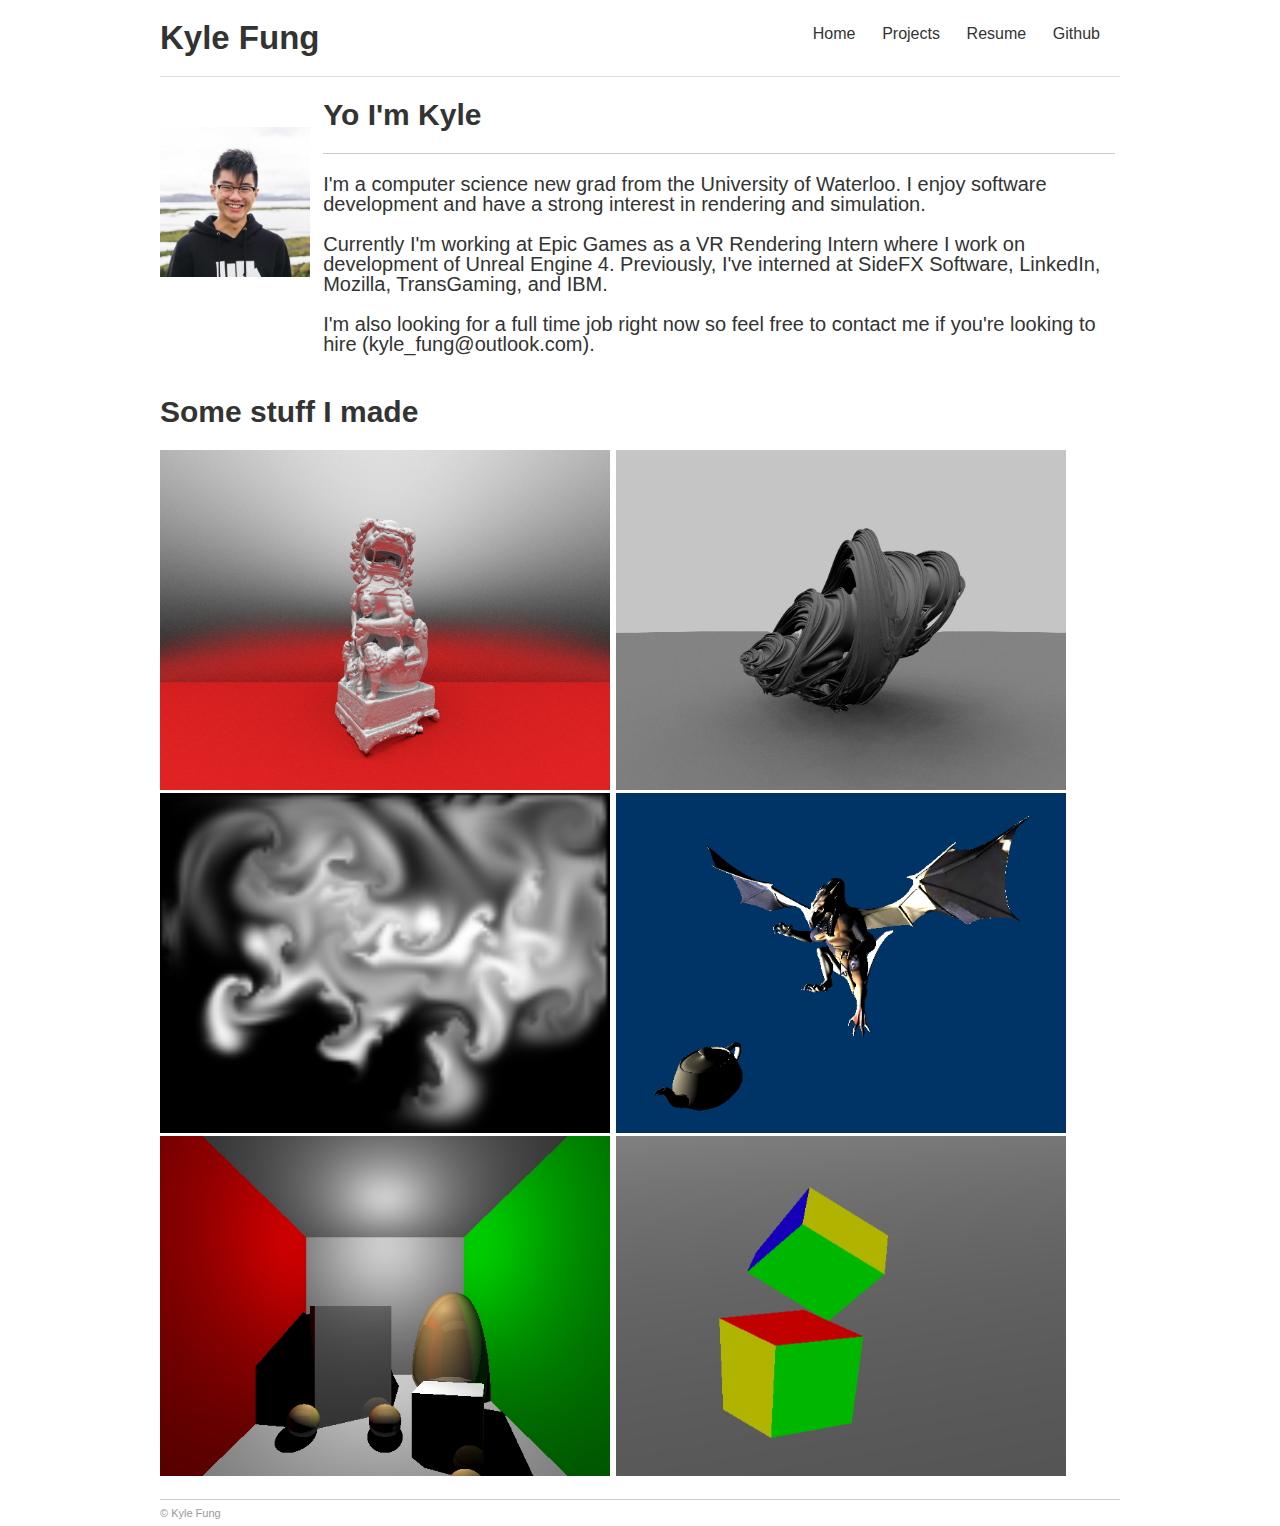
<file: index.html>
<!DOCTYPE html>
<html lang="en">
<head>
	<meta charset="utf-8">
	<meta http-equiv="X-UA-Compatible" content="IE=edge,chrome=1">

	<title>Kyle Fung</title>
	<meta name="description" content="Kyle Fung's portfolio">
	<link href="minimal.css" rel="stylesheet">
</head>
<body>
<div class="container">
	<header>
		<a class="logo" href="http://kylefung.github.io">Kyle Fung</a>
		<nav class="float-right">
			<ul>
                <li>
                <a href="https://kylefung.github.io">Home</a>
                &nbsp;&nbsp;&nbsp;&nbsp;
                <a href="http://kylefung.github.io/projects.html">Projects</a>
                &nbsp;&nbsp;&nbsp;&nbsp;
                <a href="KyleFung.pdf">Resume</a>
                &nbsp;&nbsp;&nbsp;&nbsp;
                <a href="https://github.com/KyleFung">Github</a>
                </li>
			</ul>
		</nav>
	</header>
	<div class="row">
        <div class = "col-2">
            <h4>&nbsp;</h4>
        <img class="float-left" src="face.png" style="width:150px;height:150px">
        </div>
		<div class="col-10">
			<h1>Yo I'm Kyle</h1>
			<hr>
            <p>I'm a computer science new grad from the University of Waterloo. I enjoy software development and have a strong interest in rendering and simulation.</p>
            <p>Currently I'm working at Epic Games as a VR Rendering Intern where I work on development of Unreal Engine 4. Previously, I've interned at SideFX Software, LinkedIn, Mozilla, TransGaming, and IBM.</p>
            <p>I'm also looking for a full time job right now so feel free to contact me if you're looking to hire (kyle_fung@outlook.com).</p>
		</div>
	</div>

    <div class="row">
        <h1>Some stuff I made</h1>
        <img src="lion256.png" style="width:450px;height:340px;">
        <img src="julia.png" style="width:450px;height:340px;">
        <br>
        <img src="smoke.png" style="width:450px;height:340px;">
        <img src="wasteEngine.png" style="width:450px;height:340px;">
        <br>
        <img src="rayTracer.png" style="width:450px;height:340px;">
        <img src="jiggle.png" style="width:450px;height:340px;">
    </div>
	<footer>
			&copy; Kyle Fung 
	</footer><!-- footer -->
</div>
</body>
</html>
</file>
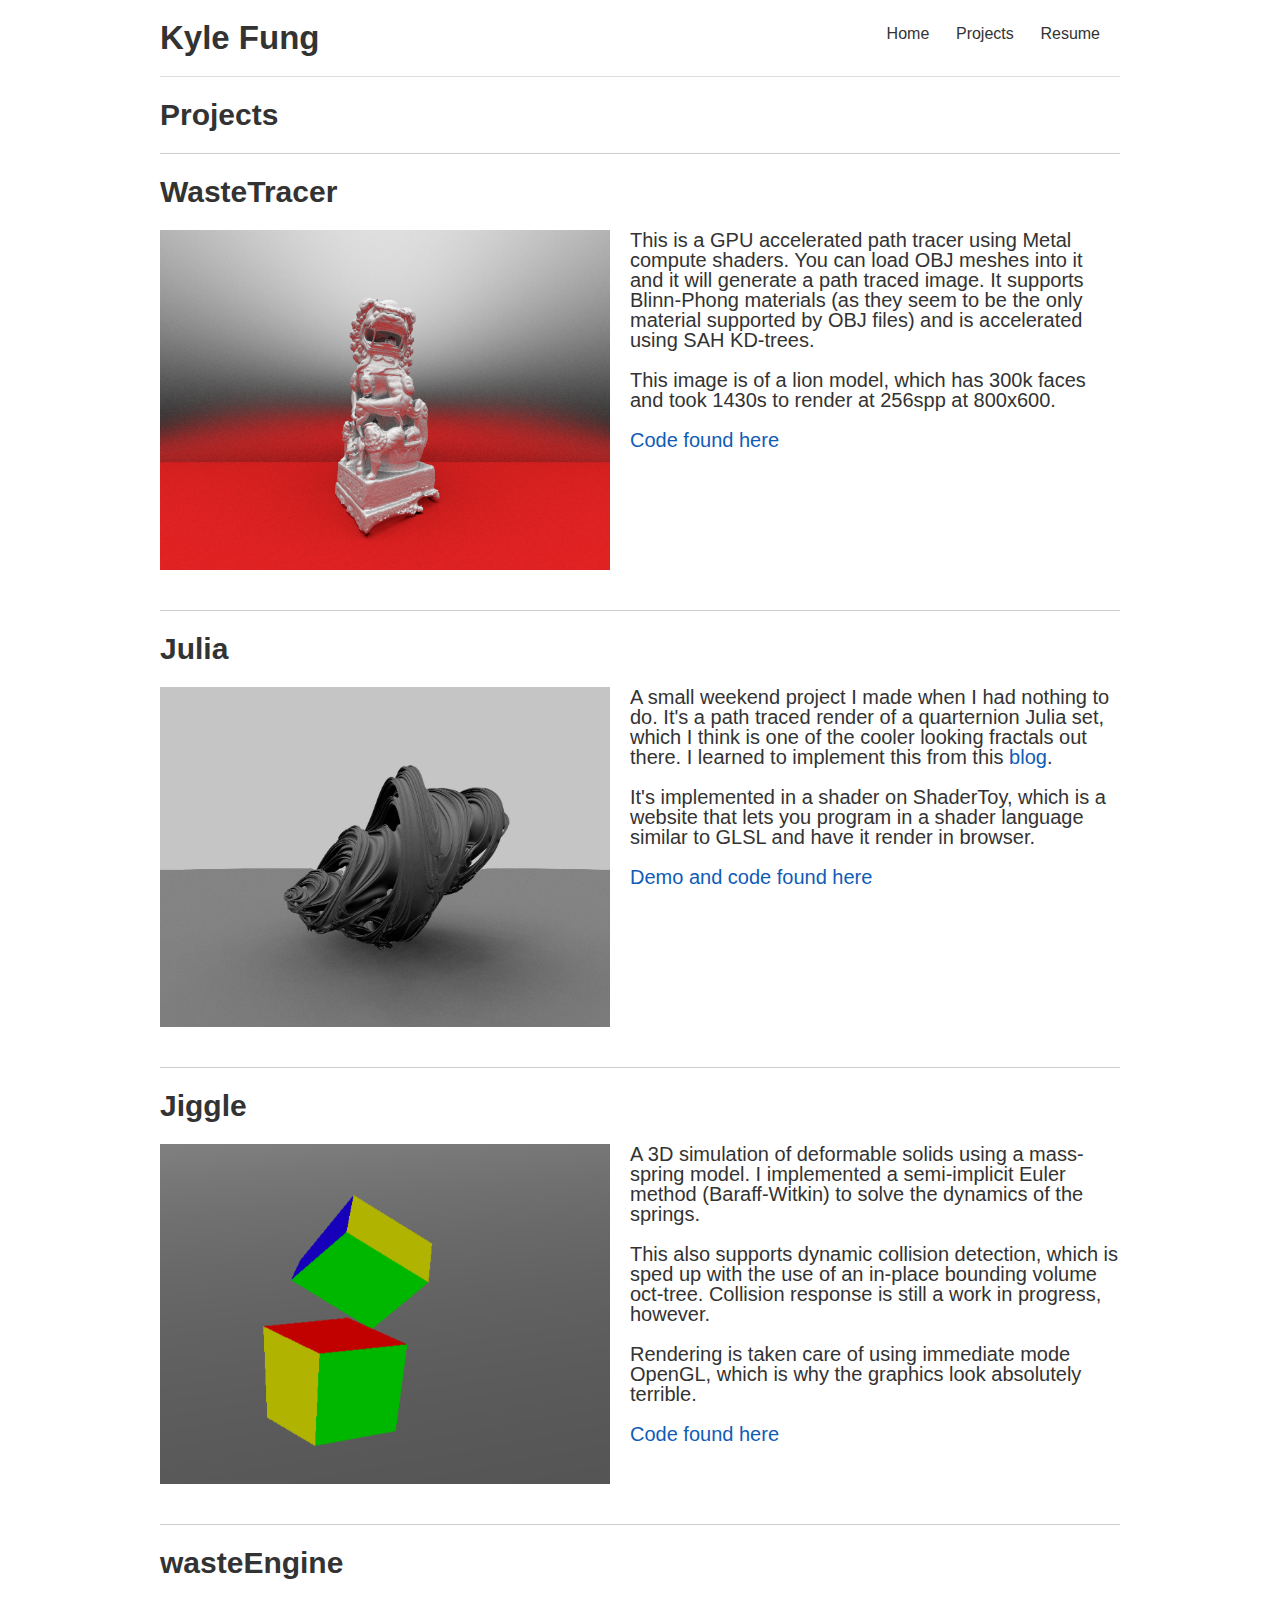
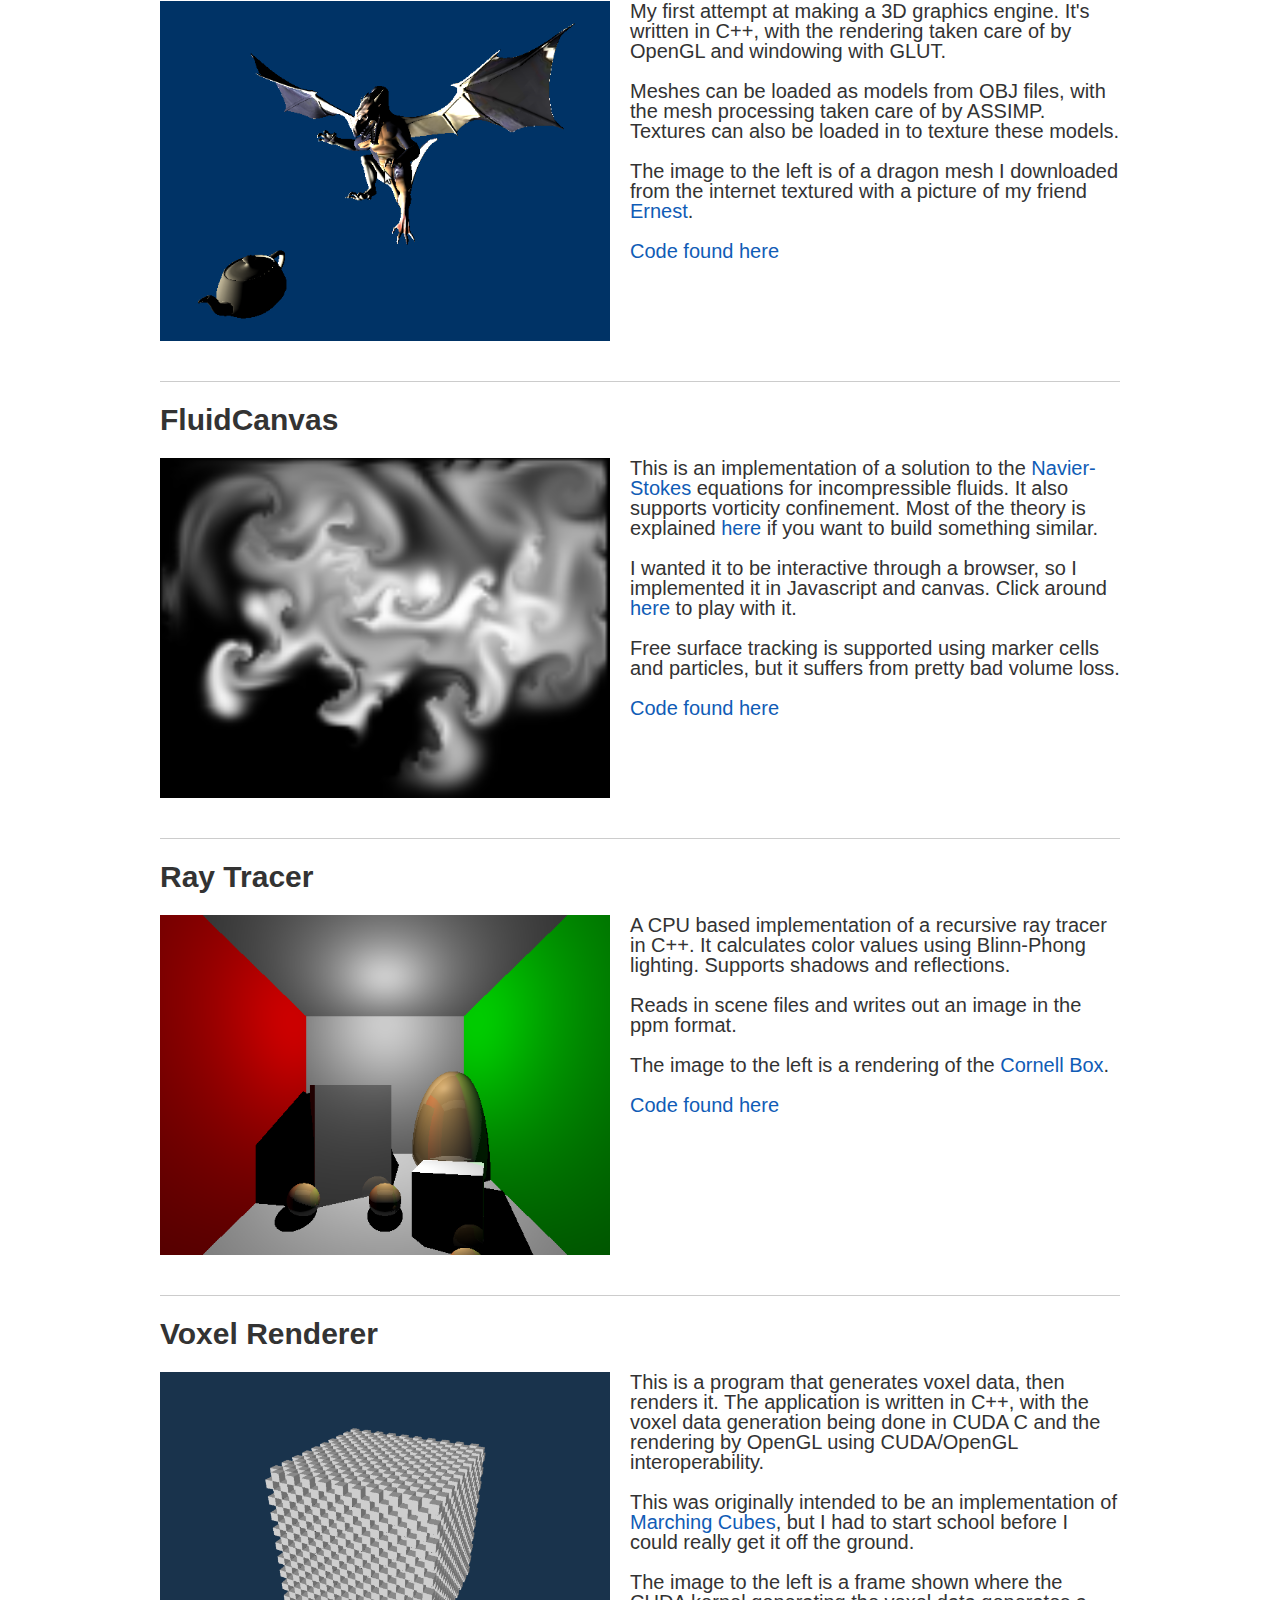
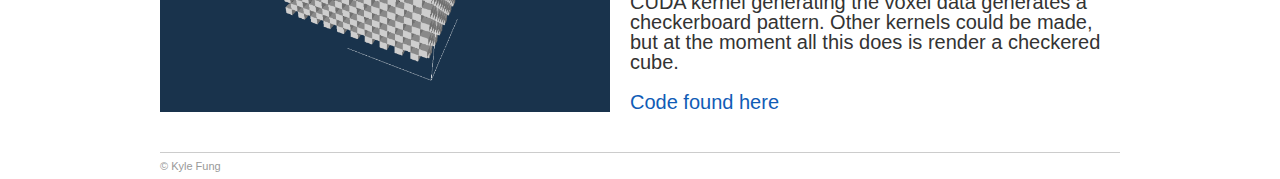
<file: projects.html>
<!DOCTYPE html>
<html lang="en">
<head>
	<meta charset="utf-8">
	<meta http-equiv="X-UA-Compatible" content="IE=edge,chrome=1">

	<title>Kyle Fung</title>
	<meta name="description" content="I am a wasteman">
	<link href="minimal.css" rel="stylesheet">
</head>
<body>
<div class="container">
	<header>
		<a class="logo" href="http://kylefung.github.io">Kyle Fung</a>
		<nav class="float-right">
			<ul>
                <li>
                <a href="https://kylefung.github.io">Home</a>
                &nbsp;&nbsp;&nbsp;&nbsp;
                <a href="http://kylefung.github.io/projects.html">Projects</a>
                &nbsp;&nbsp;&nbsp;&nbsp;
                <a href="KyleFung.pdf">Resume</a>
                </li>
			</ul>
		</nav>
	</header>

    <h1>Projects</h1>
    <hr>

    <div class="row">
        <h1>WasteTracer</h1>
        <img class="float-left" src="lion256.png" style="width:450px;height:340px;">
        <p>
        This is a GPU accelerated path tracer using Metal compute shaders. You can load OBJ meshes into it and it will generate a path traced image. It supports Blinn-Phong materials (as they seem to be the only material supported by OBJ files) and is accelerated using SAH KD-trees.
        </p>
        <p>
        This image is of a lion model, which has 300k faces and took 1430s to render at 256spp at 800x600.
        </p>
        <p>
        <a href="https://github.com/kylefung/wasteTracer">Code found here</a>
        </p>
    </div>

    <hr>

    <div class="row">
        <h1>Julia</h1>
        <img class="float-left" src="julia.png" style="width:450px;height:340px;">
        <p>
        A small weekend project I made when I had nothing to do. It's a path traced render of a quarternion Julia set, which I think is one of the cooler looking fractals out there. I learned to implement this from this <a href="http://blog.hvidtfeldts.net/index.php/2015/01/path-tracing-3d-fractals/">blog</a>.
        </p>
        <p>
        It's implemented in a shader on ShaderToy, which is a website that lets you program in a shader language similar to GLSL and have it render in browser.
        </p>
        <p>
        <a href="https://www.shadertoy.com/view/llBfzR">Demo and code found here</a>
        </p>
    </div>

    <hr>

    <div class="row">
        <h1>Jiggle</h1>
        <img class="float-left" src="jiggle.png" style="width:450px;height:340px;">
        <p>
        A 3D simulation of deformable solids using a mass-spring model. I implemented a semi-implicit Euler method (Baraff-Witkin) to solve the dynamics of the springs.
        </p>
        <p>
        This also supports dynamic collision detection, which is sped up with the use of an in-place bounding volume oct-tree. Collision response is still a work in progress, however.
        </p>
        <p>
        Rendering is taken care of using immediate mode OpenGL, which is why the graphics look absolutely terrible.
        </p>
        <p>
        <a href="https://github.com/KyleFung/jiggle">Code found here</a>
        </p>
    </div>

    <hr>

    <div class="row">
        <h1>wasteEngine</h1>
        <img class="float-left" src="wasteEngine.png" style="width:450px;height:340px;">
        <p>
        My first attempt at making a 3D graphics engine. It's written in C++, with the rendering taken care of by OpenGL and windowing with GLUT.
        </p>
        <p>
        Meshes can be loaded as models from OBJ files, with the mesh processing taken care of by ASSIMP. Textures can also be loaded in to texture these models.
        </p>
        <p>
        The image to the left is of a dragon mesh I downloaded from the internet textured with a picture of my friend <a href="http://ernest-wong.me/">Ernest</a>.
        </p>
        <p>
        <a href="https://github.com/KyleFung/wasteEngine">Code found here</a>
        </p>
    </div>

    <hr>

    <div class="row">
        <h1>FluidCanvas</h1>
        <img class="float-left" src="smoke.png" style="width:450px;height:340px;">
        <p>
        This is an implementation of a solution to the <a href="https://en.wikipedia.org/wiki/Navier%E2%80%93Stokes_equations#Incompressible_flow">Navier-Stokes</a> equations for incompressible fluids. It also supports vorticity confinement. Most of the theory is explained <a href="http://http.developer.nvidia.com/GPUGems/gpugems_ch38.html">here</a> if you want to build something similar.
        </p>
        <p>
        I wanted it to be interactive through a browser, so I implemented it in Javascript and canvas. Click around <a href="https://rawgit.com/KyleFung/fluidCanvas/smoke/index.html">here</a> to play with it.
        </p>
        <p>
        Free surface tracking is supported using marker cells and particles, but it suffers from pretty bad volume loss.
        </p>
        <p>
        <a href="https://github.com/KyleFung/fluidCanvas">Code found here</a>
        </p>
    </div>

    <hr>

    <div class="row">
        <h1>Ray Tracer</h1>
        <img class="float-left" src="rayTracer.png" style="width:450px;height:340px;">
        <p>
        A CPU based implementation of a recursive ray tracer in C++. It calculates color values using Blinn-Phong lighting. Supports shadows and reflections.
        </p>
        <p>
        Reads in scene files and writes out an image in the ppm format.
        </p>
        <p>
        The image to the left is a rendering of the <a href="https://en.wikipedia.org/wiki/Cornell_box">Cornell Box</a>.
        </p>
        <p>
        <a href="https://github.com/KyleFung/RayTracer">Code found here</a>
        </p>
    </div>


    <hr>

    <div class="row">
        <h1>Voxel Renderer</h1>
        <img class="float-left" src="cubes.png" style="width:450px;height:340px;">
        <p>
        This is a program that generates voxel data, then renders it. The application is written in C++, with the voxel data generation being done in CUDA C and the rendering by OpenGL using CUDA/OpenGL interoperability.
        </p>
        <p>
        This was originally intended to be an implementation of <a href="https://en.wikipedia.org/wiki/Marching_cubes">Marching Cubes</a>, but I had to start school before I could really get it off the ground.
        </p>
        <p>
        The image to the left is a frame shown where the CUDA kernel generating the voxel data generates a checkerboard pattern. Other kernels could be made, but at the moment all this does is render a checkered cube.
        </p>
        <p>
        <a href="https://github.com/KyleFung/smokeBox">Code found here</a>
        </p>
    </div>

	<footer>
			&copy; Kyle Fung 
	</footer><!-- footer -->
</div>
</body>
</html>
</file>
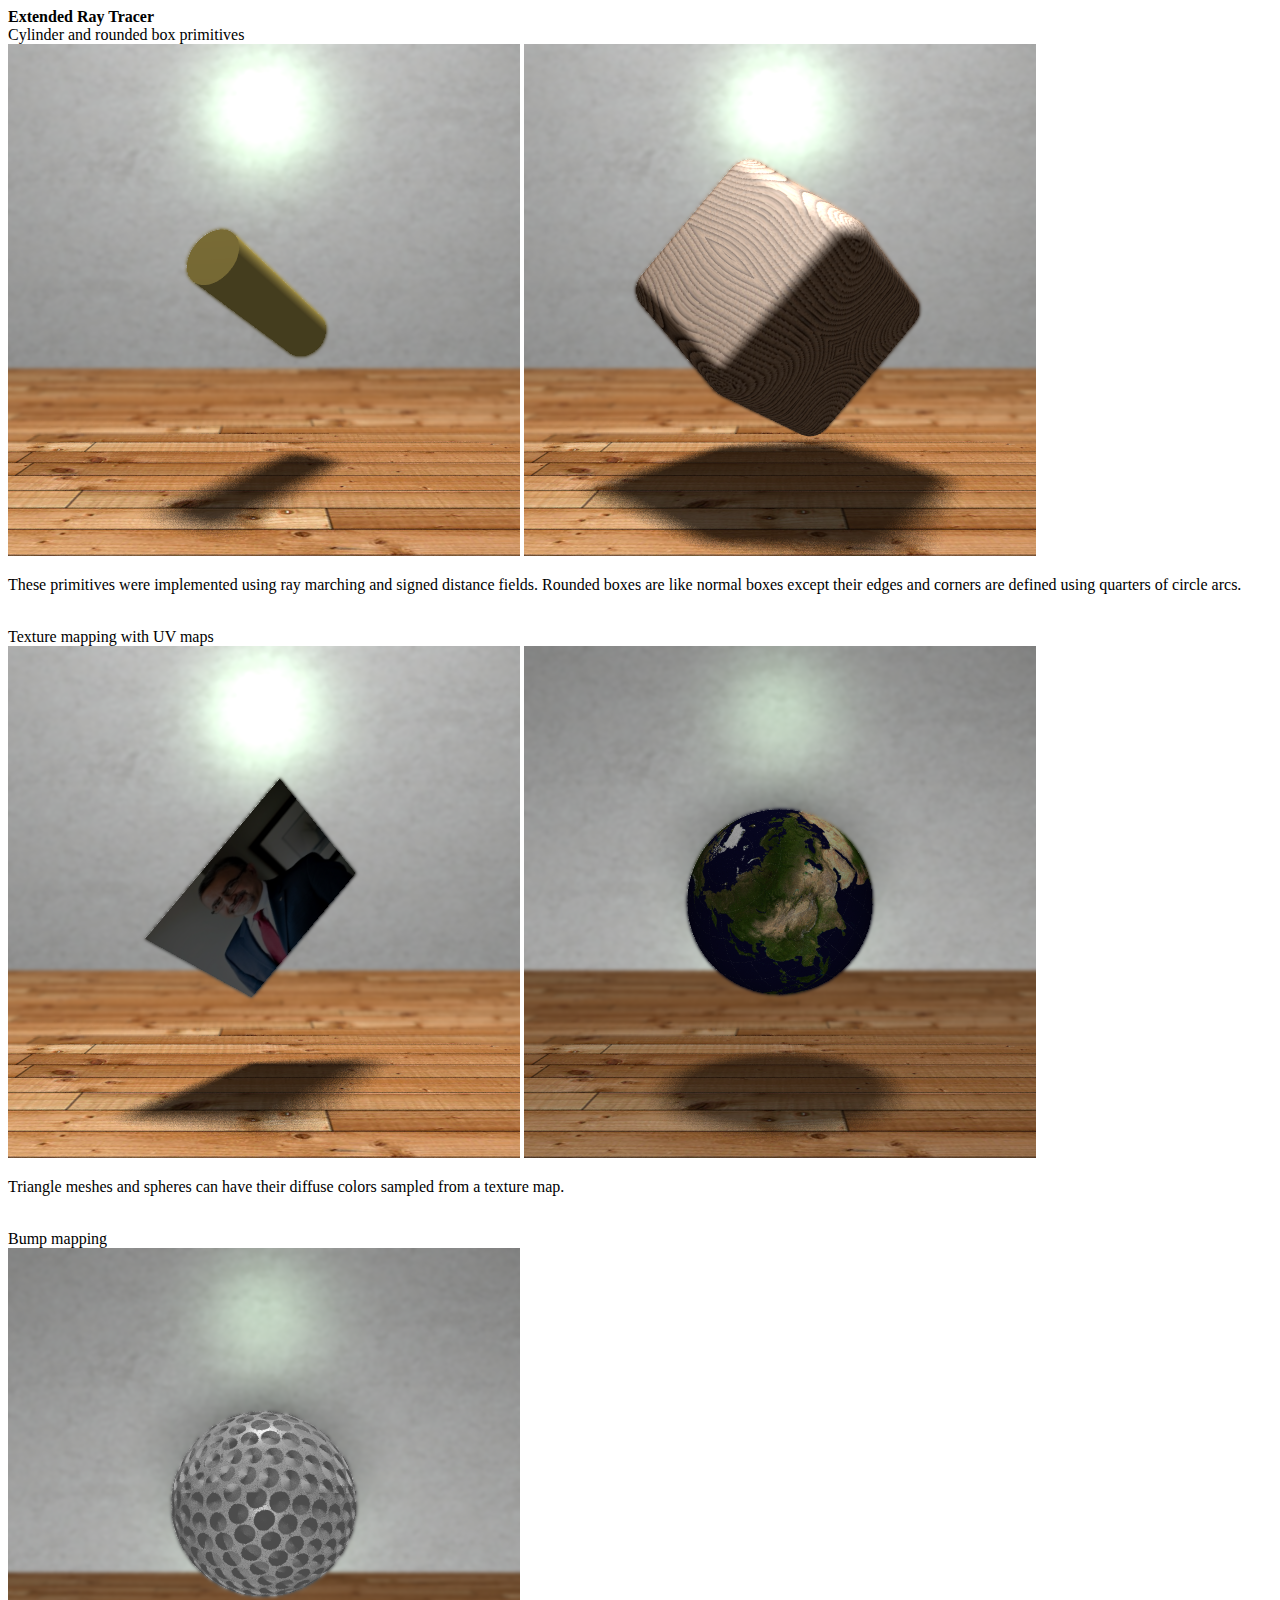
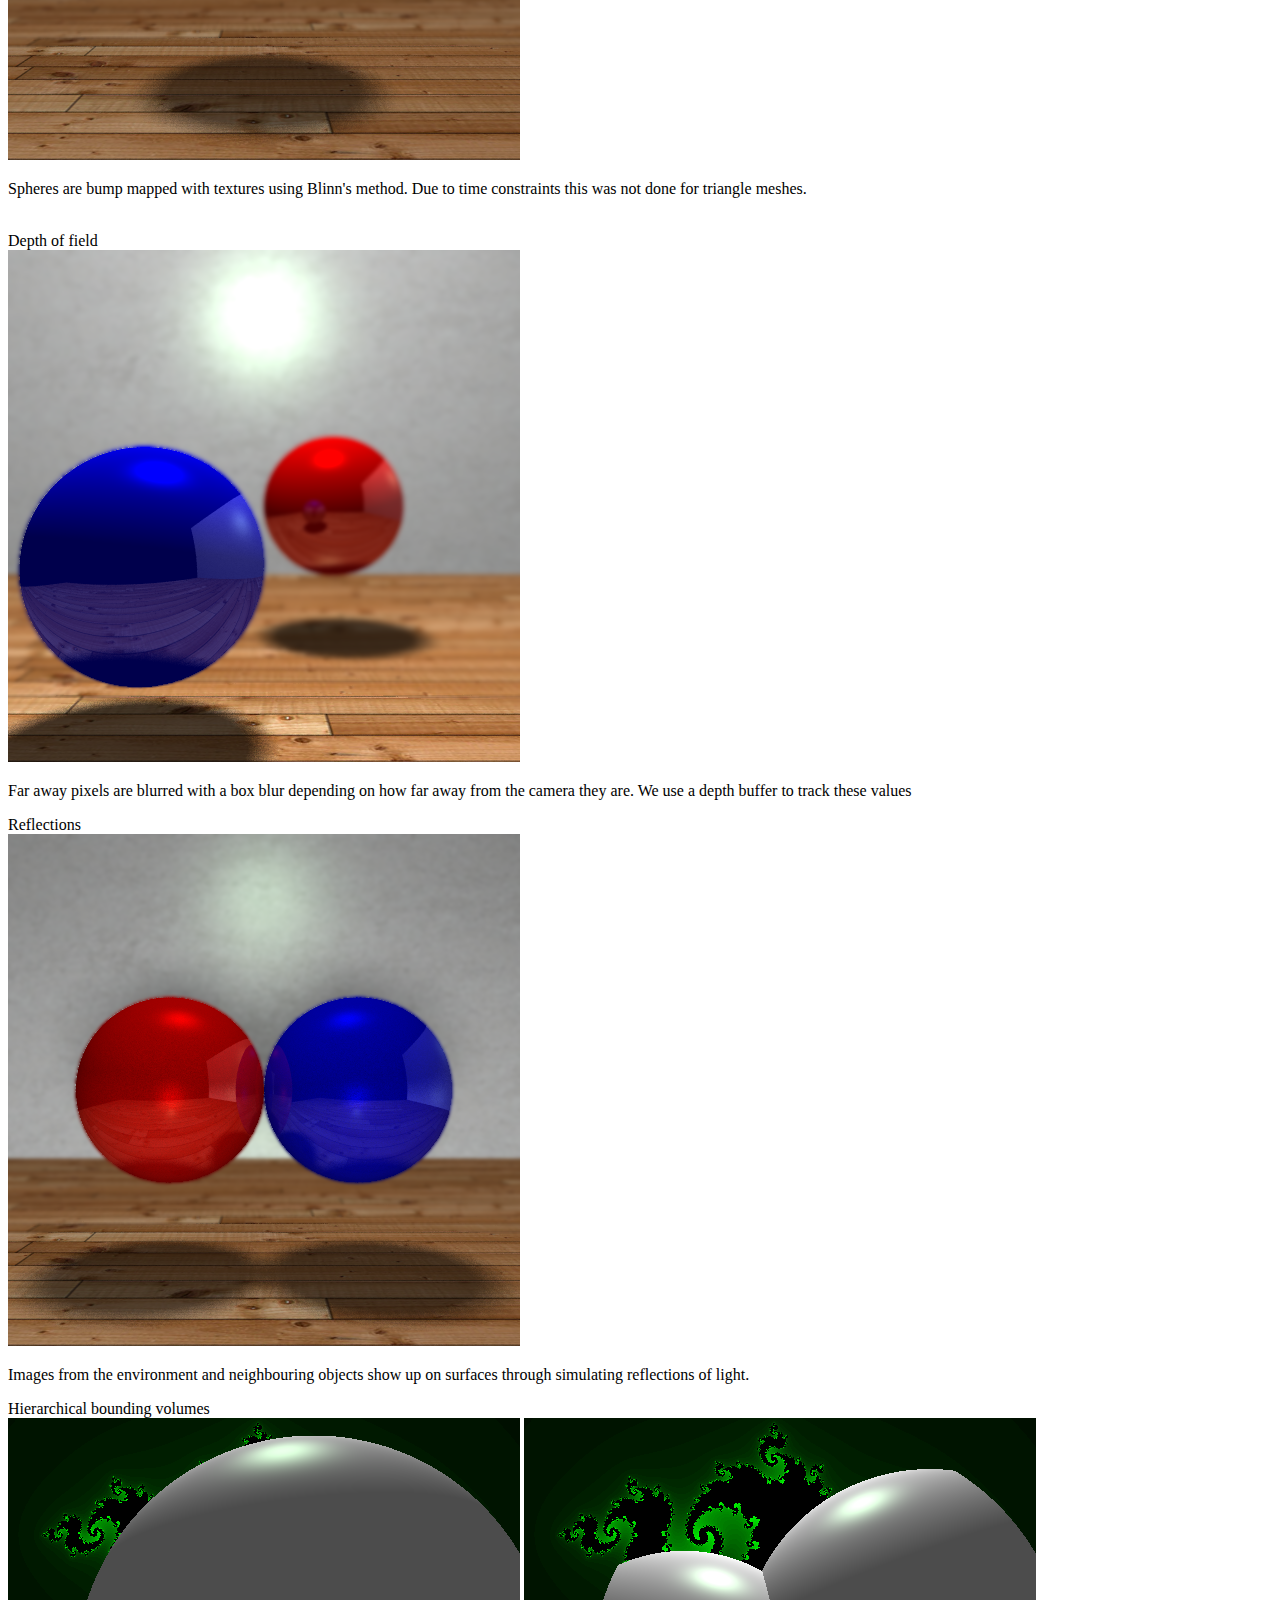
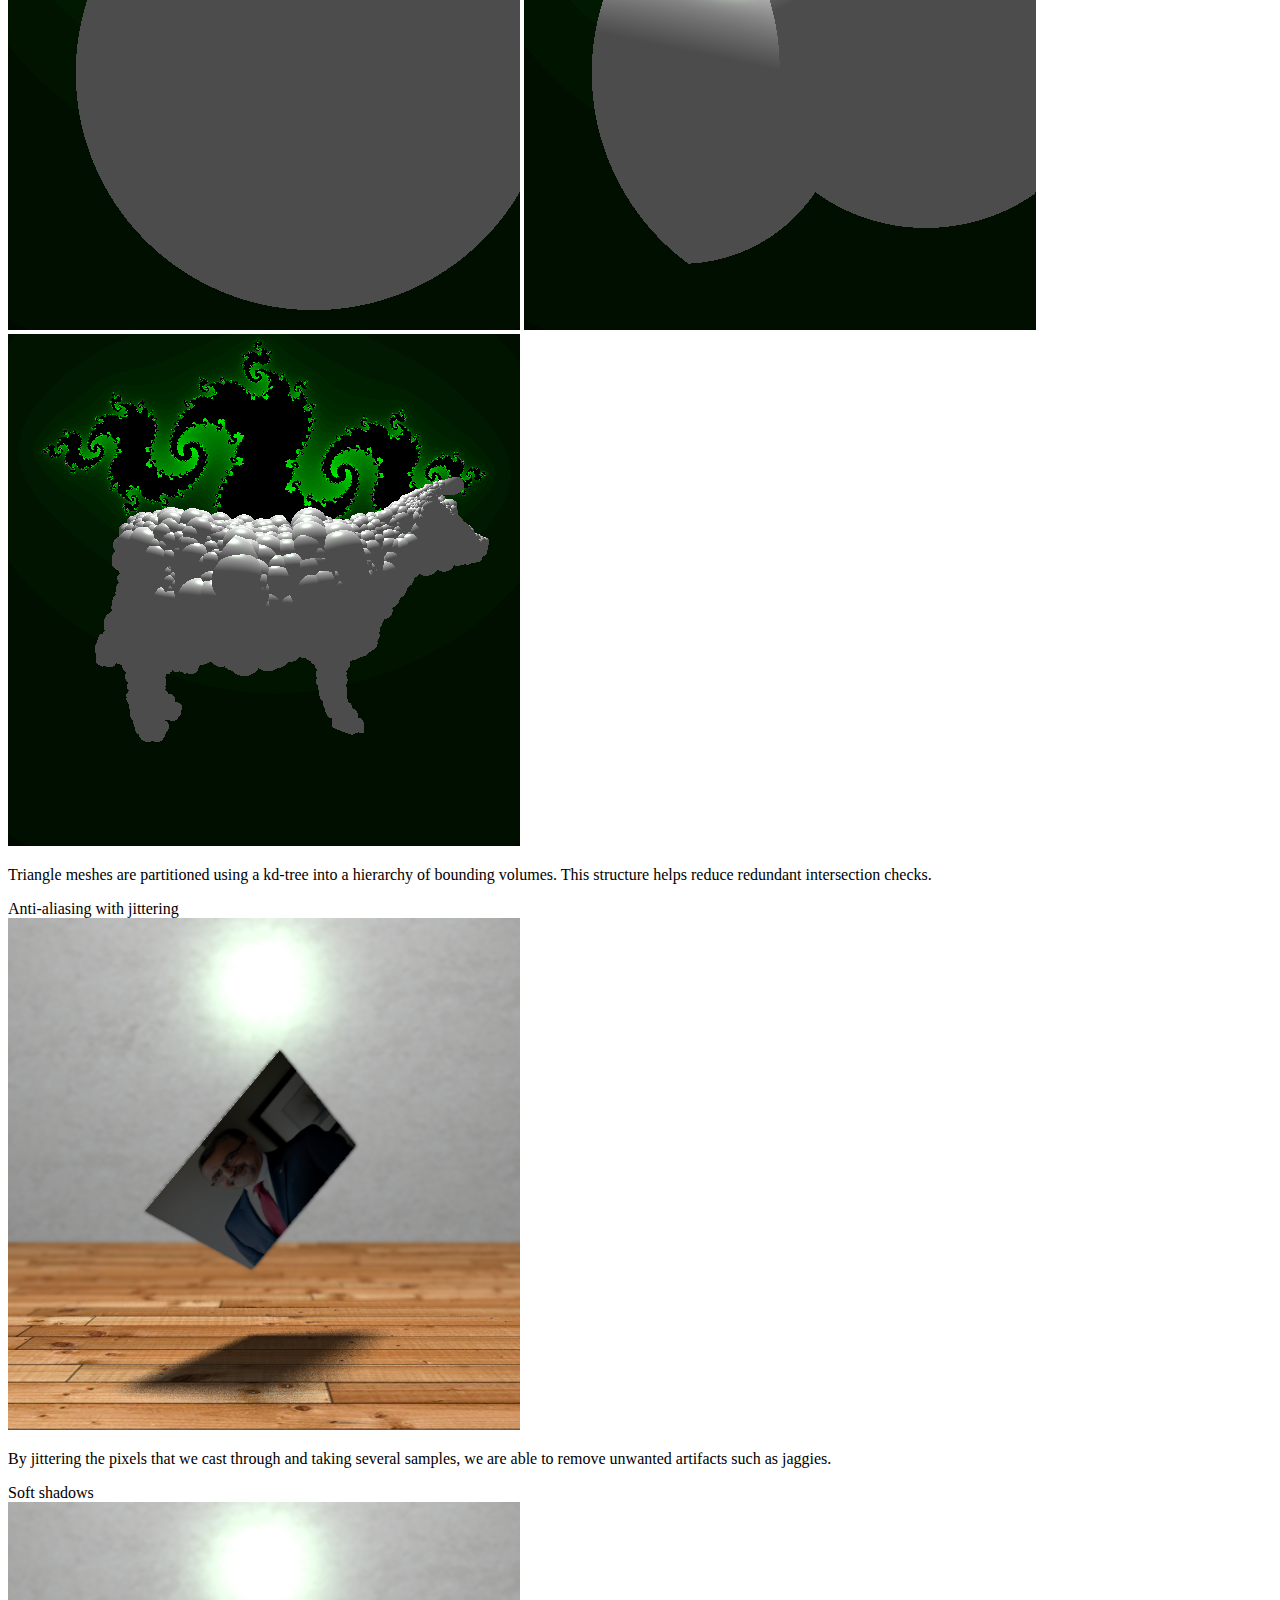
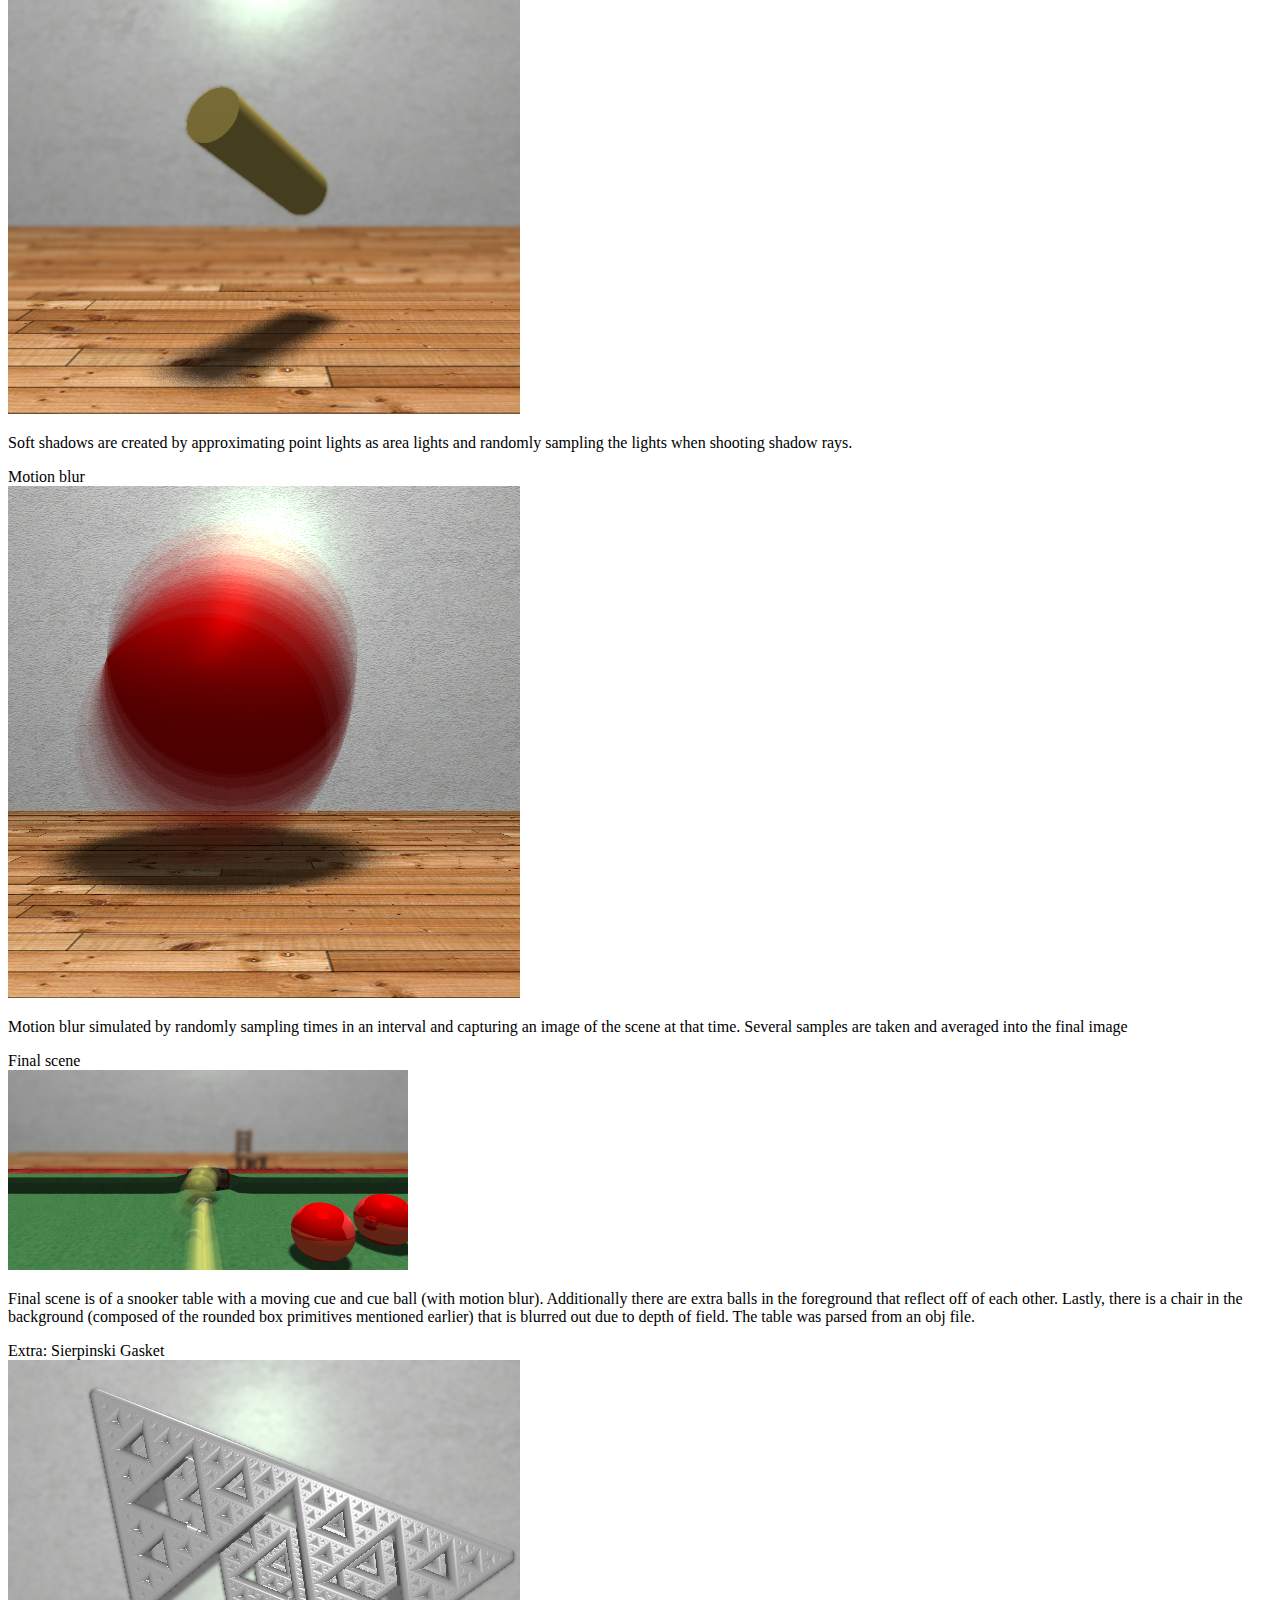
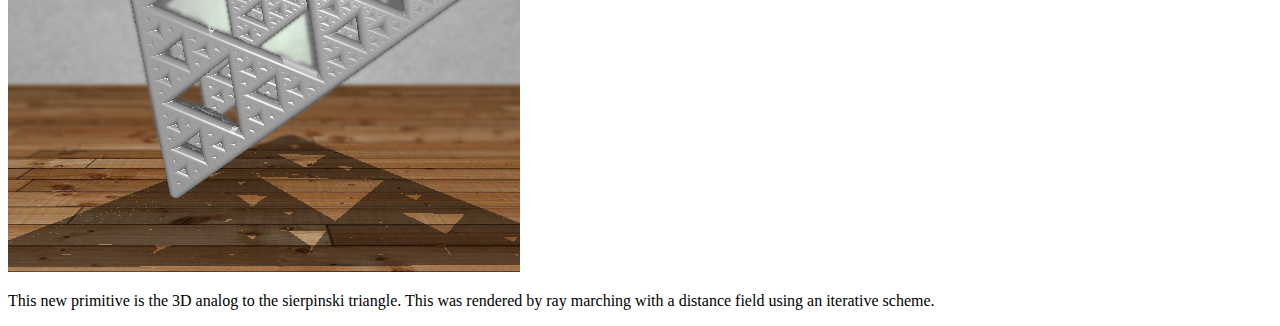
<file: CS488/cs488.html>
<!DOCTYPE html>
<html>
  <head>
    <meta charset="UTF-8">
    <title>Kyle Fung CS488 Project</title>
  </head>
  <body>
  <h><b> Extended Ray Tracer </b></h><br>

  <h>Cylinder and rounded box primitives</h><br>
  <img src="cylinder.png"> <img src="roundedBox.png"><br>
  <p> These primitives were implemented using ray marching and signed distance fields. Rounded boxes are like normal boxes except their edges and corners are defined using quarters of circle arcs.</p><br>

  <h>Texture mapping with UV maps</h><br>
  <img src="diffuseQuad.png"> <img src="diffuseSphere.png">
  <p> Triangle meshes and spheres can have their diffuse colors sampled from a texture map. </p> <br>

  <h>Bump mapping</h><br>
  <img src="bumpSphere.png"><br>
  <p> Spheres are bump mapped with textures using Blinn's method. Due to time constraints this was not done for triangle meshes. </p><br>

  <h>Depth of field</h><br>
  <img src="DOF.png"><br>
  <p> Far away pixels are blurred with a box blur depending on how far away from the camera they are. We use a depth buffer to track these values</p>

  <h>Reflections</h><br>
  <img src="reflection.png"><br>
  <p> Images from the environment and neighbouring objects show up on surfaces through simulating reflections of light. </p>

  <h>Hierarchical bounding volumes</h><br>
  <img src="cow0.png"> <img src="cow1.png"> <img src="cowleaves.png"><br>
  <p>Triangle meshes are partitioned using a kd-tree into a hierarchy of bounding volumes. This structure helps reduce redundant intersection checks. </p>

  <h>Anti-aliasing with jittering</h><br>
  <img src="diffuseQuad.png"><br>
  <p>By jittering the pixels that we cast through and taking several samples, we are able to remove unwanted artifacts such as jaggies.</p>

  <h>Soft shadows</h><br>
  <img src="cylinder.png"><br>
  <p>Soft shadows are created by approximating point lights as area lights and randomly sampling the lights when shooting shadow rays. </p>

  <h>Motion blur</h><br>
  <img src="MotionBlur.png"><br>
  <p> Motion blur simulated by randomly sampling times in an interval and capturing an image of the scene at that time. Several samples are taken and averaged into the final image </p>

  <h>Final scene</h><br>
  <img src="finalscene.png"><br>
  <p>Final scene is of a snooker table with a moving cue and cue ball (with motion blur). Additionally there are extra balls in the foreground that reflect off of each other. Lastly, there is a chair in the background (composed of the rounded box primitives mentioned earlier) that is blurred out due to depth of field. The table was parsed from an obj file.</p>

  <h>Extra: Sierpinski Gasket </h><br>
  <img src="gasket.png"><br>
  <p> This new primitive is the 3D analog to the sierpinski triangle. This was rendered by ray marching with a distance field using an iterative scheme. </p>


  </body>
</html>
</file>
<file: minimal.css>
/*
	Minimal CSS
	minimalcss.com
*/

/* Reset */
* { margin: 0; padding: 0; -webkit-box-sizing: border-box; -moz-box-sizing: border-box; box-sizing: border-box; }

/* Layout */
body { background-color: #fff; color: #333;	font: 20px/20px "HelveticaNeue-Light", "HelveticaNeue", Helvetica, Arial, sans-serif; }

header { width: 100%; margin: 0 auto; position: relative; padding: 20px 0; border-bottom: 1px solid #ddd; margin-bottom: 20px; }
.logo { font-weight: bold; font-size: 33px; line-height: 36px; margin-bottom: 20px; color: #333;}

nav ul { margin: 0; }
nav ul li { display: inline; margin-right: 20px; font-size: 16px; line-height: 28px; color: #333; }
nav ul li a { color: #333; }

.container { position: relative; text-align: left; width: 960px; max-width: 90%; margin: 0 auto; }

footer { border-top:1px solid #ccc; font-size:11px; line-height:26px; color:#999; }
footer a { color:#999999; }
footer a:hover { color:#105CB6; }
footer ul li { display:inline; list-style:none; padding-left:20px; }

/* Grid */
.row { width: 100%; margin:0 auto 20px auto; display:inline-block; position:relative; }
.col-1, .col-2, .col-3, .col-4, .col-5, .col-6, .col-7, .col-8, .col-9, .col-10, .col-11, .col-12 { float: left; margin-right: 2%; }
.row .col-1:last-child, .row .col-2:last-child, .row .col-3:last-child, .row .col-4:last-child, .row .col-5:last-child, .row .col-6:last-child, .row .col-7:last-child, .row .col-8:last-child, .row .col-9:last-child, .row .col-10:last-child, .row .col-11:last-child, .row .col-12:last-child { margin-right: 0; }
.row:after, .clearfix:after { content: "."; display: block; height: 0; clear: both; visibility: hidden; }

.col-1  { width: 6%; }
.col-2  { width: 15%; }
.col-3  { width: 23.5%; }
.col-4  { width: 32%; }
.col-5  { width: 40%; }
.col-6  { width: 49%; }
.col-7  { width: 56.5%; }
.col-8  { width: 66%; }
.col-9  { width: 74%; }
.col-10 { width: 82.5%; }
.col-11 { width: 91%; }
.col-12 { width: 100%;  }

/* Typography */
a { color: #105CB6; text-decoration: none; }
a:hover, a:focus { color: #105CB6; text-decoration: underline; }
a:active { color: #105CB6; }

h1 { font-size: 30px; line-height: 36px; margin-bottom: 20px; }
h2 { font-size: 24px; line-height: 20px; margin-bottom: 20px; }
h3 { font-size: 20px; line-height: 20px; margin-bottom: 10px; }
h4 { font-size: 16px; line-height: 20px; margin-bottom: 10px; }
h5 { font-size: 14px; line-height: 20px; margin-bottom: 20px; }
h6 { font-size: 12px; line-height: 20px; margin-bottom: 20px; }
h1,h2,h3,h4,h5,h6 { color: #333; }

p { margin-bottom: 20px; }

.float-left     { float: left; }
.float-right    { float: right; }
img.float-left  { float: left; margin: 0 20px 20px 0; }
img.float-right { float: right; margin: 0 0 20px 20px; }
img.center 		{ margin: 0 auto; display: block; }

.text-left 	  { text-align: left; }
.text-center  { text-align: center; }
.text-right   { text-align: right; }
.text-justify { text-align: justify; }

/* Misc */
hr { background-color: #ccc; border: 0px; color: #ccc; height: 1px; margin-bottom: 20px; }

pre, code { background-color: #eee; display:block; padding:10px; }

pre {
	margin-bottom: 20px;
 white-space: pre-wrap;       /* css-3 */
 white-space: -moz-pre-wrap;  /* Mozilla, since 1999 */
 white-space: -pre-wrap;      /* Opera 4-6 */
 white-space: -o-pre-wrap;    /* Opera 7 */
 word-wrap: break-word;       /* Internet Explorer 5.5+ */
}

blockquote { margin: 10px 10px 20px; padding: 9px; background-color: #f8f8f8; color: #666; border-left: 5px solid #ddd; font: 14px/20px Georgia, Times, serif; quotes: "\201C" "\201D"; }
blockquote p { margin: 0; }
blockquote:before { content: open-quote; font-weight: bold; }
blockquote:after  { content: close-quote; font-weight: bold; }

/* List */
ul { margin-bottom: 20px; list-style-position:inside; }
ol { margin-bottom: 20px; list-style-position:inside; }
ul ul, ol ol { margin-bottom:0; }

/* Form */
fieldset { position: relative; border-top:1px solid #ccc; padding: 10px; margin-bottom:20px; }
fieldset legend { font-weight:bold; font-size:16px; padding: 0 5px; }

/* Table */
table { margin-bottom: 20px; width:100%; }
th { font-weight: bold; }
td { text-align: left; }
tfoot { font-style: italic; }

/* Print */
@media print {
	* {
		text-shadow: none !important;
		background: transparent !important;
		box-shadow: none !important;
		color: #000 !important;
	}
</file>
